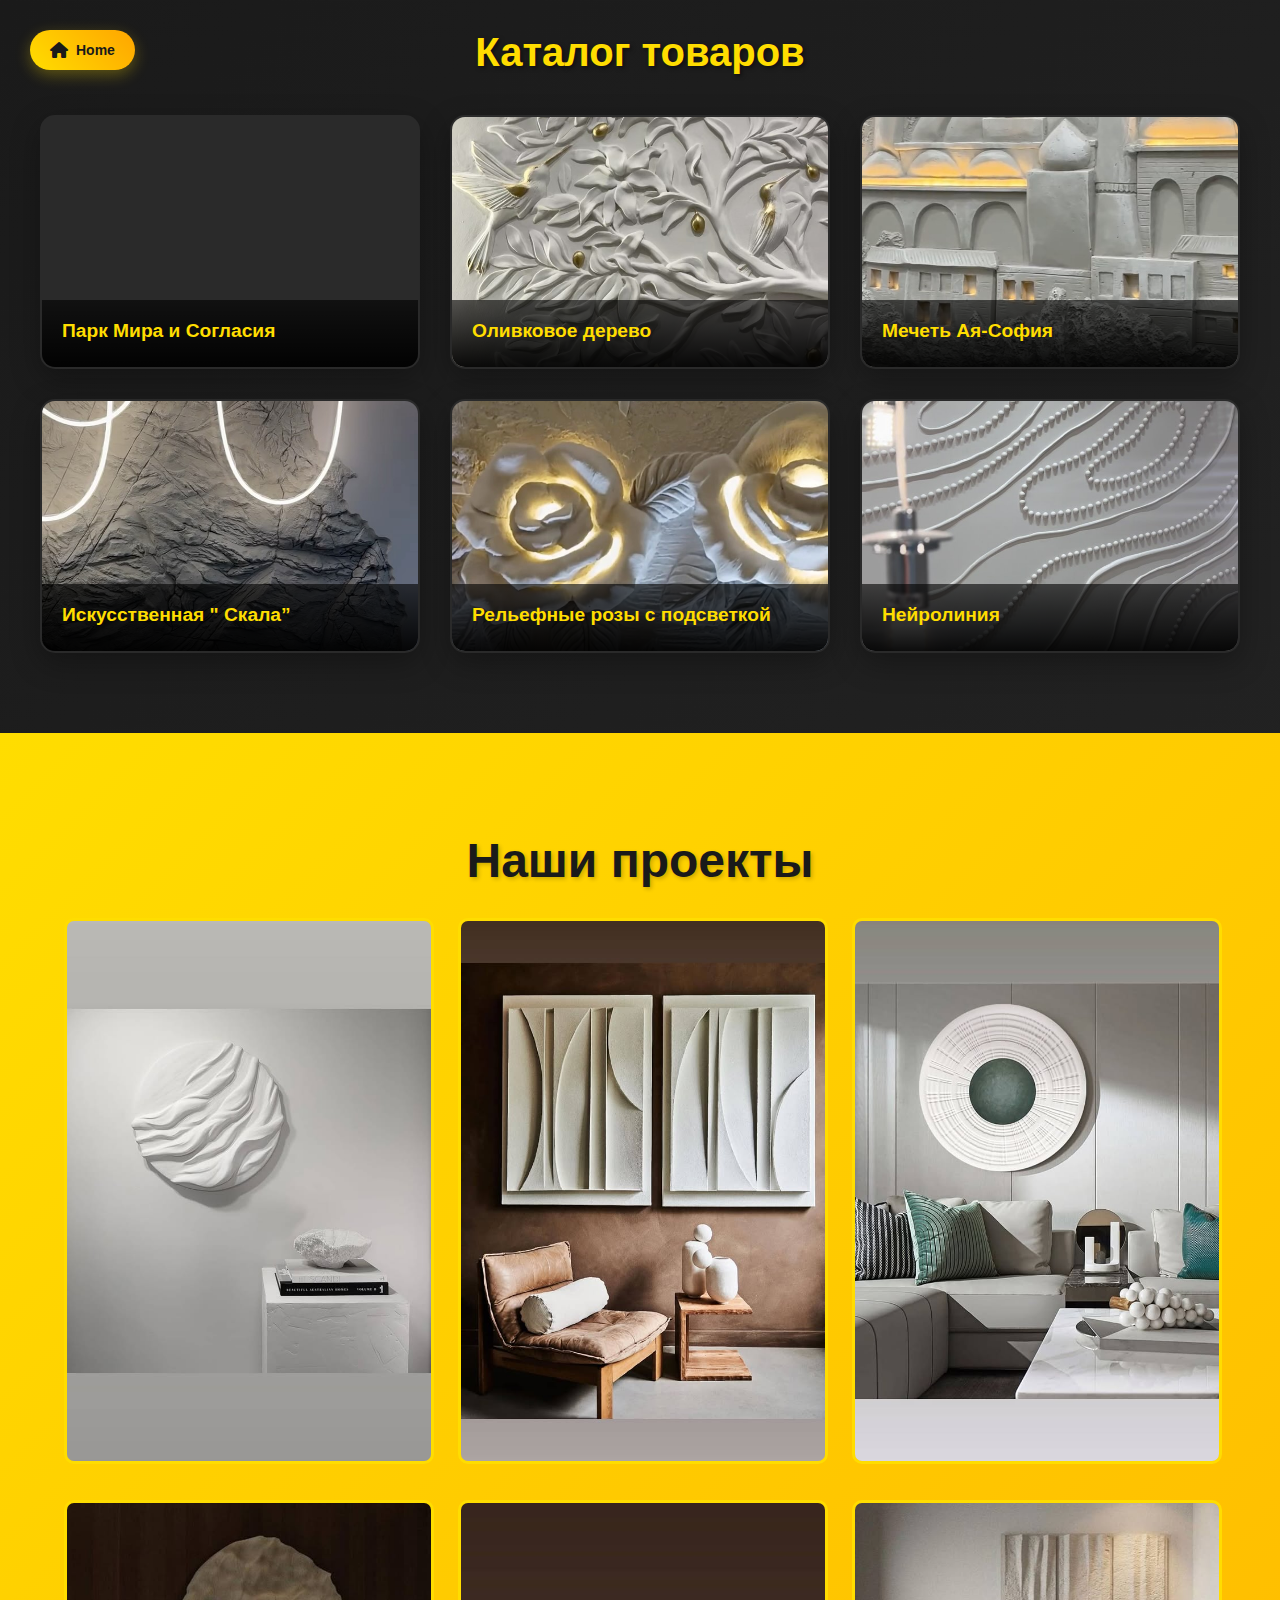
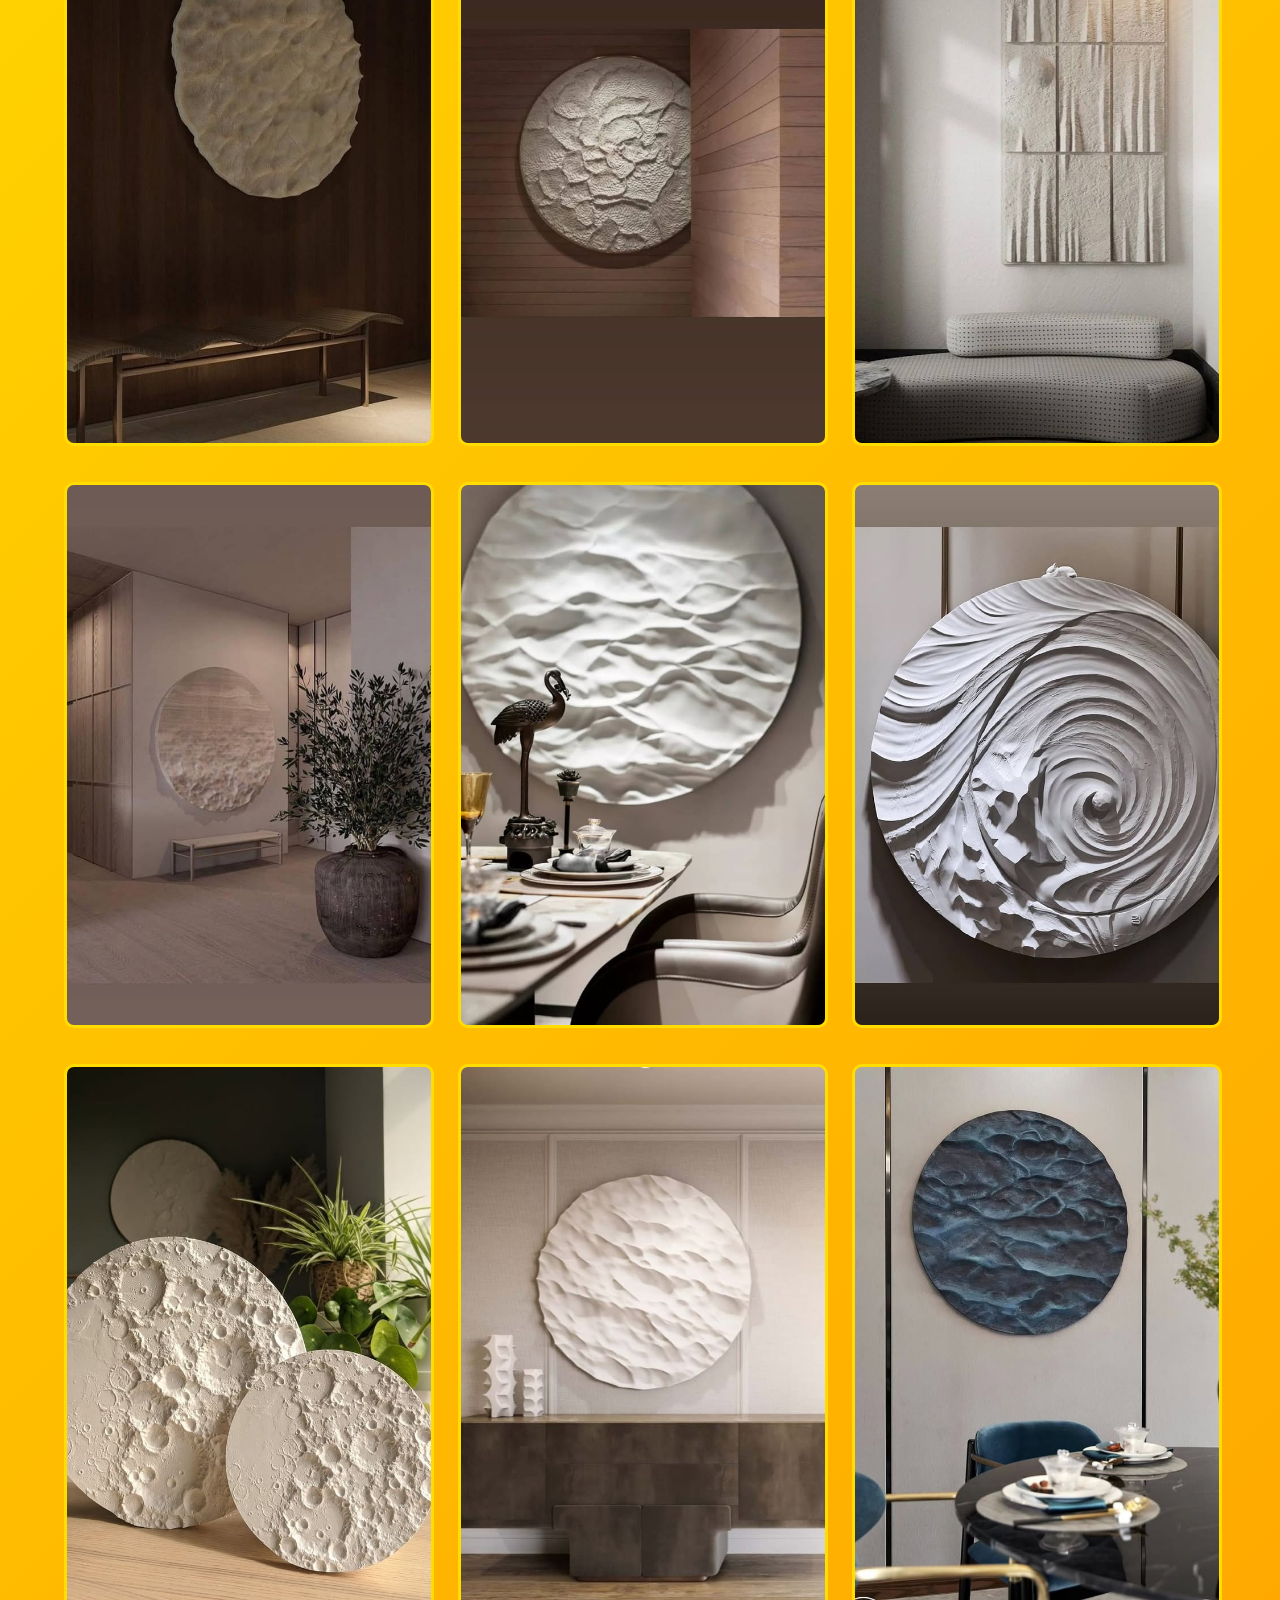
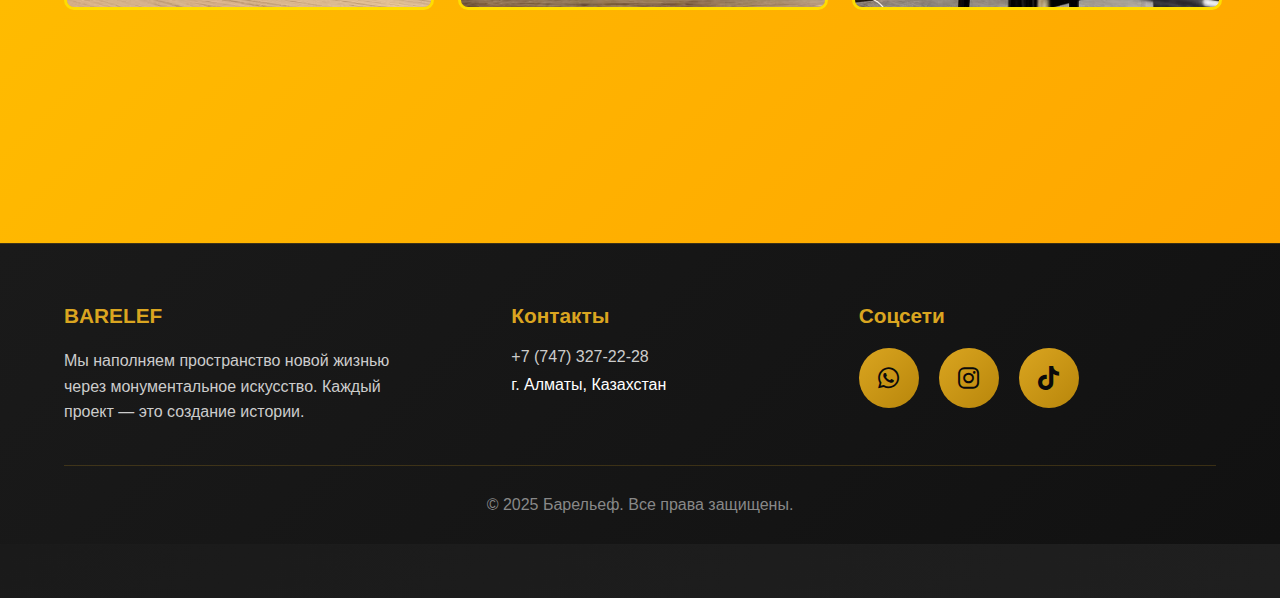
<file: catalog.html>
<!DOCTYPE html>
<html lang="kk">

<head>
    <meta charset="UTF-8">
    <meta name="viewport" content="width=device-width, initial-scale=1.0">
    <link rel="stylesheet" href="https://cdnjs.cloudflare.com/ajax/libs/font-awesome/6.0.0/css/all.min.css">
    <style>
        * {
            margin: 0;
            padding: 0;

        }

        body {
            font-family: 'Arial', sans-serif;
            background: linear-gradient(135deg, #1a1a1a 0%, #2d2d2d 100%);
            min-height: 100vh;
            padding-top: 30px;

        }

        .header {
            text-align: center;
            margin-bottom: 40px;
            position: relative;
        }

        .nav-container {
            position: absolute;
            top: 0;
            left: 0;
            z-index: 100;
        }

        .home-btn {
            margin-left: 30px;
            display: inline-flex;
            align-items: center;
            gap: 8px;
            padding: 12px 20px;
            background: linear-gradient(45deg, #ffdd00, #ffa500);
            color: #1a1a1a;
            text-decoration: none;
            border-radius: 25px;
            font-weight: bold;
            font-size: 14px;
            transition: all 0.3s ease;
            box-shadow: 0 5px 15px rgba(255, 221, 0, 0.3);
        }

        .home-btn:hover {
            transform: translateY(-2px);
            box-shadow: 0 8px 25px rgba(255, 221, 0, 0.5);
            background: linear-gradient(45deg, #ffa500, #ffdd00);
        }

        .home-btn i {
            font-size: 16px;
        }

        .header h1 {
            color: #ffdd00;
            font-size: 2.5em;
            font-weight: bold;
            text-shadow: 2px 2px 4px rgba(0, 0, 0, 0.5);
        }

        .catalog-container {
            max-width: 1200px;
            margin: 0 auto;
            display: grid;
            grid-template-columns: repeat(3, 1fr);
            gap: 30px;
        }

        .product-card {
            background: #2a2a2a;
            border-radius: 15px;
            overflow: hidden;
            box-shadow: 0 10px 30px rgba(0, 0, 0, 0.3);
            transition: all 0.3s ease;
            cursor: pointer;
            position: relative;
            border: 2px solid transparent;
        }

        .product-card:hover {
            transform: translateY(-10px);
            box-shadow: 0 20px 40px rgba(255, 221, 0, 0.2);
            border-color: #ffdd00;
        }

        .product-image {
            height: 250px;
            background-size: cover;
            background-position: center;
            position: relative;
            overflow: hidden;
        }

        .product-tag {
            position: absolute;
            top: 15px;
            left: 15px;
            background: #ffdd00;
            color: #1a1a1a;
            padding: 5px 12px;
            border-radius: 20px;
            font-size: 12px;
            font-weight: bold;
        }

        .product-info {
            padding: 20px;
            background: linear-gradient(180deg, rgba(0, 0, 0, 0.6) 0%, rgba(0, 0, 0, 0.95) 100%);
            color: #ffdd00;
            position: absolute;
            bottom: 0;
            left: 0;
            right: 0;
        }

        .product-name {
            font-size: 1.2em;
            font-weight: bold;
            margin-bottom: 5px;
            color: #ffdd00;
        }

        .product-description {
            font-size: 0.9em;
            opacity: 0.8;
            color: #ffffff;
        }

        /* Modal styles */
        .modal {
            display: none;
            position: fixed;
            z-index: 1000;
            left: 0;
            top: 0;
            width: 100%;
            height: 100%;
            background-color: rgba(0, 0, 0, 0.95);
            animation: fadeIn 0.3s ease;
        }

        .modal-content {
            position: relative;
            top: 50%;
            left: 50%;
            transform: translate(-50%, -50%);
            width: 90%;
            max-width: 800px;
            background: #2a2a2a;
            border-radius: 15px;
            overflow: hidden;
            animation: slideIn 0.3s ease;
            border: 2px solid #ffdd00;
        }

        .close {
            position: absolute;
            top: 15px;
            right: 25px;
            color: #ffdd00;
            font-size: 35px;
            font-weight: bold;
            cursor: pointer;
            z-index: 1001;
            background: rgba(0, 0, 0, 0.7);
            width: 45px;
            height: 45px;
            border-radius: 50%;
            display: flex;
            align-items: center;
            justify-content: center;
            transition: all 0.3s ease;
            border: 2px solid #ffdd00;
        }

        .close:hover {
            background: rgba(255, 221, 0, 0.2);
            transform: scale(1.1);
        }

        .video-container {
            position: relative;
            width: 100%;
            height: 450px;
            background: #1a1a1a;
        }

        .video-container video {
            width: 100%;
            height: 100%;
            object-fit: cover;
        }

        .modal-info {
            padding: 30px;
            text-align: center;
            background: #2a2a2a;
        }

        .modal-info h2 {
            color: #ffdd00;
            font-size: 2em;
            margin-bottom: 15px;
        }

        .modal-info p {
            color: #ffffff;
            font-size: 1.1em;
            line-height: 1.6;
        }

        @keyframes fadeIn {
            from {
                opacity: 0;
            }

            to {
                opacity: 1;
            }
        }

        @keyframes slideIn {
            from {
                opacity: 0;
                transform: translate(-50%, -60%);
            }

            to {
                opacity: 1;
                transform: translate(-50%, -50%);
            }
        }

        @media (max-width: 768px) {
            .catalog-container {
                grid-template-columns: 1fr;
                gap: 20px;
            }

            .modal-content {
                width: 95%;
                margin: 20px;
            }

            .video-container {
                height: 250px;
            }

            .home-btn {
                width: 100px;
                height: 25px;
                margin-left: 100px;
                font-size: 20px;

            }

            .fa-home {
                width: 30px;
            }

            .header {
                padding-top: 60px;
            }



        }

        .container {
            display: grid;
            grid-template-columns: 1fr 1fr 1fr;
            grid-template-rows: repeat(5, 1fr);
            width: 90%;
            margin: auto;
            height: 320vh;
            object-fit: cover;
            gap: 30px;
        }

        img {
            width: 100%;
            height: 60vh;
            object-fit: cover;
            border-radius: 10px;
            border: 3px solid #ffdd00;
            transition: all 0.3s ease;
        }

        img:hover {
            transform: scale(1.05);
            box-shadow: 0 10px 20px rgba(255, 221, 0, 0.3);
        }

        .projects-section {
            background: linear-gradient(135deg, #ffdd00 0%, #ffa600 100%);
            padding: 50px 0;
            margin-top: 80px;
            height: 290vh;
        }

        .projects-section h1 {
            margin: 50px auto 30px;
            width: 100%;
            text-align: center;
            color: #1a1a1a;
            font-size: 3em;
            font-weight: bold;
            text-shadow: 2px 2px 4px rgba(0, 0, 0, 0.2);
        }

        footer {
            background: linear-gradient(135deg, #1a1a1a, #111111);
            padding: 60px 5% 30px;
            text-align: left;
            border-top: 1px solid rgba(218, 165, 32, 0.2);
        }

        .footer-content {
            display: grid;
            grid-template-columns: repeat(auto-fit, minmax(250px, 1fr));
            gap: 40px;
            margin-bottom: 40px;
            max-width: 1200px;
            margin: 0 auto 40px;
        }

        .footer-section h3 {
            color: #DAA520;
            margin-bottom: 20px;
            font-size: 1.3rem;
        }

        .footer-section p {
            color: #cccccc;
            line-height: 1.6;
        }

        .footer-section ul {
            list-style: none;
        }

        .footer-section ul li {
            margin-bottom: 10px;
        }

        .footer-section ul li a {
            color: #cccccc;
            text-decoration: none;
            transition: color 0.3s ease;
        }

        .footer-section ul li a:hover {
            color: #DAA520;
        }

        .footer-section .social-icons {
            margin-top: 20px;
        }

        .copyright {
            padding-top: 30px;
            border-top: 1px solid rgba(218, 165, 32, 0.2);
            color: #888888;
            text-align: center;
        }

        .social-icons a:hover {
            transform: translateY(-5px) scale(1.1);
            box-shadow: 0 15px 30px rgba(218, 165, 32, 0.4);
        }




        .social-icons {
            display: flex;
            gap: 20px;
            margin-top: 40px;
        }

        .social-icons a {
            width: 60px;
            height: 60px;
            background: linear-gradient(135deg, #DAA520, #B8860B);
            border-radius: 50%;
            display: flex;
            align-items: center;
            justify-content: center;
            text-decoration: none;
            color: #0a0a0a;
            font-size: 1.5rem;
            transition: all 0.3s ease;
        }

        .social-icons a:hover {
            transform: translateY(-5px) scale(1.1);
            box-shadow: 0 15px 30px rgba(218, 165, 32, 0.4);
        }

        .location iframe {
            width: 100%;
            height: 400px;
            border-radius: 20px;
            border: none;
            box-shadow: 0 20px 60px rgba(0, 0, 0, 0.3);
        }
    </style>
</head>

<body>
    <div class="header">
        <div class="nav-container">
            <a href="index.html" class="home-btn">
                <i class="fas fa-home"></i> Home
            </a>
        </div>
        <h1>Каталог товаров </h1>
    </div>

    <div class="catalog-container">
        <!-- Product 1 -->
        <div class="product-card" onclick="openModal('modal1')">
            <div class="product-image"
                style="background-image: url('https://scontent.cdninstagram.com/v/t51.75761-15/491679279_18461404351075418_152030440637622120_n.jpg?stp=dst-jpg_e15_tt6&_nc_cat=101&ig_cache_key=MzYxOTE0NjU3MzM1OTk5NTM4NQ%3D%3D.3-ccb1-7&ccb=1-7&_nc_sid=58cdad&efg=eyJ2ZW5jb2RlX3RhZyI6InhwaWRzLjcyMHgxMjgwLnNkciJ9&_nc_ohc=sxyK1e1h1UAQ7kNvwFSfqJC&_nc_oc=AdkITq_KUgTWcRQexszEukB3sMlzRQrDRtiRRpoKNz_BTnRmtyyfpRdovh22zYDaZIu6VoStvV_M16ruwp5VdJ1M&_nc_ad=z-m&_nc_cid=0&_nc_zt=23&_nc_ht=scontent.cdninstagram.com&_nc_gid=6k7lqJQgvvz-wpwUZGXcXQ&oh=00_AfJNO8KOhM9-hSIk77V0Ozwem_CR8EptnMn65GC5S0wRmw&oe=6838E600');">
                <div class="product-info">
                    <div class="product-name">Парк Мира и Согласия </div>

                </div>
            </div>
        </div>

        <!-- Product 2 -->
        <div class="product-card" onclick="openModal('modal2')">
            <div class="product-image" style="background-image: url('imagecata/second.jpg');">

                <div class="product-info">
                    <div class="product-name">Оливковое дерево</div>
                </div>
            </div>
        </div>

        <!-- Product 3 -->
        <div class="product-card" onclick="openModal('modal3')">
            <div class="product-image" style="background-image: url('imagecata/fourth.jpg');">

                <div class="product-info">
                    <div class="product-name">Мечеть Ая-София </div>

                </div>
            </div>
        </div>
        <!-- Product 1 -->
        <div class="product-card" onclick="openModal('modal4')">
            <div class="product-image" style="background-image: url('imagecata/fifth.jpg');">

                <div class="product-info">
                    <div class="product-name">Искусственная " Скала”</div>

                </div>
            </div>
        </div>

        <!-- Product 2 -->
        <div class="product-card" onclick="openModal('modal5')">
            <div class="product-image" style="background-image: url('imagecata/ышчер.jpg');">

                <div class="product-info">
                    <div class="product-name">Рельефные розы с подсветкой</div>

                </div>
            </div>
        </div>

        <!-- Product 3 -->
        <div class="product-card" onclick="openModal('modal6')">
            <div class="product-image" style="background-image: url('imagecata/seventh.jpg');">

                <div class="product-info">
                    <div class="product-name">Нейролиния</div>

                </div>
            </div>
        </div>
    </div>

    <!-- Modal 1 -->
    <div id="modal1" class="modal">
        <div class="modal-content">
            <span class="close" onclick="closeModal('modal1')">&times;</span>
            <div class="video-container">
                <video controls autoplay muted>
                    <source
                        src="https://instagram.fcit4-1.fna.fbcdn.net/o1/v/t2/f2/m86/AQP_KhoykaLlsRjiVr4L775Sa9KgnqyWksfEEx1IlI0CUMO1LPmlL-lH0pSM7rlP9pMkaCGIilJBnTbSEtxsWqDoEqf0eihYTfQ6yiE.mp4?_nc_cat=100&_nc_oc=AdkfwNTZrAkOa0KEc-6baLLndkUwuDfE-acjMlT7gZ3ggyo19mGxYabNzGJhSexIbGU&_nc_sid=5e9851&_nc_ht=instagram.fcit4-1.fna.fbcdn.net&_nc_ohc=jUgHkpUVi40Q7kNvwECRr8y&efg=[base64]%3D&ccb=17-1&vs=59829fd443dcfc83&_nc_vs=[base64]&_nc_zt=28&oh=00_AfJKJe92GuBmkUJ3Nf0bj5PDbiXDIGcCxsoSYn4NifJsLQ&oe=68371641"
                        type="video/mp4">
                    Your browser does not support the video tag.
                </video>
            </div>

        </div>
    </div>

    <!-- Modal 2 -->
    <div id="modal2" class="modal">
        <div class="modal-content">
            <span class="close" onclick="closeModal('modal2')">&times;</span>
            <div class="video-container">
                <video controls autoplay muted>
                    <source
                        src="https://instagram.fcit4-1.fna.fbcdn.net/o1/v/t2/f2/m82/AQM14DT7CAzQcRZAxz_pjkAJJGGTmRoKlO7-jOZHzh3imjRiuEd2A-59ijvbYlLTMv8-S_ciE1MVl-IXIWTwV-g5YDVIBjsV5gdMSEc.mp4?_nc_cat=106&_nc_oc=Adn5XlP82EB_30sKAgPgr-6Lfx1DQwuttV2U8b8_ejJV3WmWdu9mrd3lAXFnK0BSwZA&_nc_sid=5e9851&_nc_ht=instagram.fcit4-1.fna.fbcdn.net&_nc_ohc=c1PxuJt0skgQ7kNvwHvSmfR&efg=[base64]%3D&ccb=17-1&vs=104287f913c52aa8&_nc_vs=[base64]&_nc_zt=28&oh=00_AfJ314eZK_fRseBhz01fJBw19qGPbanjmXFQtcauKaVdNg&oe=6836F79F"
                        type="video/mp4">
                    Your browser does not support the video tag.
                </video>
            </div>

        </div>
    </div>

    <!-- Modal 3 -->
    <div id="modal3" class="modal">
        <div class="modal-content">
            <span class="close" onclick="closeModal('modal3')">&times;</span>
            <div class="video-container">
                <video controls autoplay muted>
                    <source
                        src="https://instagram.fcit4-1.fna.fbcdn.net/o1/v/t2/f2/m86/AQOsuYa2UwpzxO_UNQ_cIxo219xju7oEwtWiFJqyGVbjqGZTpHs4PvZaXW_J3I5cc74Fe-5UN_RrTLrSyEiN91jP7Nzv6qs0DGlOs9g.mp4?_nc_cat=100&_nc_oc=AdmmOlmwc8wI6XFNlkAihZsujw2sOt8RYRJcK4N2x1DAWopsNSBzbPb-3KKOoS6vHII&_nc_sid=5e9851&_nc_ht=instagram.fcit4-1.fna.fbcdn.net&_nc_ohc=cdbx-8T7qG0Q7kNvwE3bO8T&efg=[base64]%3D%3D&ccb=17-1&vs=e0b92ecbf0812990&_nc_vs=[base64]&_nc_zt=28&oh=00_AfIC8Vlyo8zdBnBf6sl4s1ByBB_fhTGuVZEFjRAUGhWQSw&oe=6836E96D"
                        type="video/mp4">
                    Your browser does not support the video tag.
                </video>
            </div>

        </div>
    </div>
    <div id="modal4" class="modal">
        <div class="modal-content">
            <span class="close" onclick="closeModal('modal4')">&times;</span>
            <div class="video-container">
                <video controls autoplay muted>
                    <source
                        src="https://instagram.fcit4-1.fna.fbcdn.net/o1/v/t2/f2/m86/AQMBRDBZ5w1mr7lGGozFMhb7fzEDibwVEWS5PXtCa7j6exjVjRACsIFx8u8dCSYkWxSiRJzSLXL00aGz0JSOJrhKzl8BRHKSKpSc5LQ.mp4?_nc_cat=107&_nc_oc=AdkXzRuBr17-cTVZFdX3C9JIMxNEO9l5_mXRxTzyLqMkZVmFg9auzX-pjMvCIx4fNWc&_nc_sid=5e9851&_nc_ht=instagram.fcit4-1.fna.fbcdn.net&_nc_ohc=8rCIgfnY5KIQ7kNvwF6fwXA&efg=[base64]%3D&ccb=17-1&vs=6b6c8698ce808167&_nc_vs=[base64]&_nc_zt=28&oh=00_AfJtLjzTyBU1PM8EhcvdN4I3tnmAocaa8GWUwe-li-8P1A&oe=68371690"
                        type="video/mp4">
                    Your browser does not support the video tag.
                </video>
            </div>

        </div>
    </div>

    <div id="modal5" class="modal">
        <div class="modal-content">
            <span class="close" onclick="closeModal('modal5')">&times;</span>
            <div class="video-container">
                <video controls autoplay muted>
                    <source
                        src="https://instagram.fcit4-1.fna.fbcdn.net/o1/v/t2/f2/m86/AQPn8NQBXzZ5LI8cPdHgRzMEbjdEMbMyRHAQAEy9anvcx0F1OXFs9tL8a2Y8_CGGgjAnzwAoNcMclk0WtDAAV4iyatKq_8A6FmEBQQI.mp4?_nc_cat=101&_nc_oc=AdmVWBoa3rHTW6cU1KOQk-oYwUgRBI6HorovteHgEZIWHa8GmEwK-NK2_8a5QH341-U&_nc_sid=5e9851&_nc_ht=instagram.fcit4-1.fna.fbcdn.net&_nc_ohc=5pHFXW6ONLMQ7kNvwHdtJoc&efg=[base64]%3D%3D&ccb=17-1&vs=156bf97fa61e9949&_nc_vs=[base64]&_nc_zt=28&oh=00_AfJtHOe3QhToB1W-o1cm1b0kVmsch1vC07kk6DfeRIyplA&oe=6836FA56"
                        type="video/mp4">
                    Your browser does not support the video tag.
                </video>
            </div>

        </div>
    </div>
    <div id="modal6" class="modal">
        <div class="modal-content">
            <span class="close" onclick="closeModal('modal6')">&times;</span>
            <div class="video-container">
                <video controls autoplay muted>
                    <source
                        src="https://instagram.fala3-2.fna.fbcdn.net/o1/v/t2/f2/m367/AQOJNkfKHgzJ8YpqcQ7Ub8_edLl8JYG--8rfhPkR6DPIY91ec1eSu3ZE1oJNp0Ne1nB7pgprrwEwDQCogNgp8UmJ5_92IPt6LBTubLQ.mp4?_nc_cat=111&_nc_oc=Adm7r4kQFsUS_RRXzwMphK3qK5YjhPHTnQfKM1JLRDnse3UrA9S6D9tz3-XFG4R59gENMkt3367eBsLI7XgLJhYU&_nc_sid=5e9851&_nc_ht=instagram.fala3-2.fna.fbcdn.net&_nc_ohc=zOrKcC7nEg8Q7kNvwHGFQd4&efg=[base64]%3D%3D&ccb=17-1&vs=23c81b4b2e4ba043&_nc_vs=[base64]&_nc_zt=28&oh=00_AfLQEKhFR7nQPEjd8DrXkfDT3iavX5a4eBsdowuPvxT8wQ&oe=6838CE10"
                        type="video/mp4">
                    Your browser does not support the video tag.
                </video>
            </div>

        </div>
    </div>
    <div class="projects-section">
        <h1>Наши проекты</h1>
        <div class="container">
            <img src="images/1grid.jpg" alt="">
            <img src="images/2grid.jpg" alt="">
            <img src="images/3grid.jpg" alt="">
            <img src="images/4grid.jpg" alt="">
            <img src="images/5grid.jpg" alt="">
            <img src="images/6grid.jpg" alt="">
            <img src="images/7grid.jpg" alt="">
            <img src="images/8grid.jpg" alt="">
            <img src="images/9grid.jpg" alt="">
            <img src="images/10grid.jpg" alt="">
            <img src="images/11hrod.jpg" alt="">
            <img src="images/12grid.jpg" alt="">

        </div>
    </div>
    <footer>
        <div class="footer-content">
            <div class="footer-section">
                <h3>BARELEF</h3>
                <p>Мы наполняем пространство новой жизнью через монументальное искусство. Каждый проект — это создание
                    истории.</p>
            </div>

            <div style="margin-left: 50px;" class="footer-section">
                <h3>Контакты</h3>
                <ul>
                    <li><a href="tel:+77473272228">+7 (747) 327-22-28</a></li>
                    <li style="color: white;">г. Алматы, Казахстан</li>
                </ul>
            </div>
            <div class="footer-section">
                <h3>Соцсети</h3>
                <div class="social-icons">
                    <a href="https://wa.me/77473272228?text" target="_blank"><i class="fab fa-whatsapp"></i></a>
                    <a href="https://www.instagram.com/barelef.kz.01/" target="_blank"><i
                            class="fab fa-instagram"></i></a>
                    <a href="https://www.tiktok.com/@barelef_01?_t=8jBnMiwwak2&_r=1&fbclid=PAZXh0bgNhZW0CMTEAAafaPqr9sWGk93ZNmEz61hWaS6xfaTyz8hiUb0VanOZIO8D4OuuS3ojXz3Sp7A_aem_PVk_EtWbL5W4sxQx7dO4IQ"
                        target="_blank"><i class="fab fa-tiktok"></i></a>
                </div>
            </div>
        </div>
        <div class="copyright">
            <p>&copy; 2025 Барельеф. Все права защищены.</p>
        </div>
    </footer>

    <script>
        function openModal(modalId) {
            const modal = document.getElementById(modalId);
            const video = modal.querySelector('video');
            modal.style.display = 'block';
            document.body.style.overflow = 'hidden';

            // Play video when modal opens
            if (video) {
                video.currentTime = 0;
                video.play();
            }
        }

        function closeModal(modalId) {
            const modal = document.getElementById(modalId);
            const video = modal.querySelector('video');
            modal.style.display = 'none';
            document.body.style.overflow = 'auto';

            // Pause video when modal closes
            if (video) {
                video.pause();
            }
        }

        // Close modal when clicking outside
        window.onclick = function (event) {
            const modals = document.querySelectorAll('.modal');
            modals.forEach(modal => {
                if (event.target === modal) {
                    const modalId = modal.id;
                    closeModal(modalId);
                }
            });
        }

        // Close modal with Escape key
        document.addEventListener('keydown', function (event) {
            if (event.key === 'Escape') {
                const openModal = document.querySelector('.modal[style*="block"]');
                if (openModal) {
                    closeModal(openModal.id);
                }
            }
        });
    </script>
</body>

</html>
</file>
